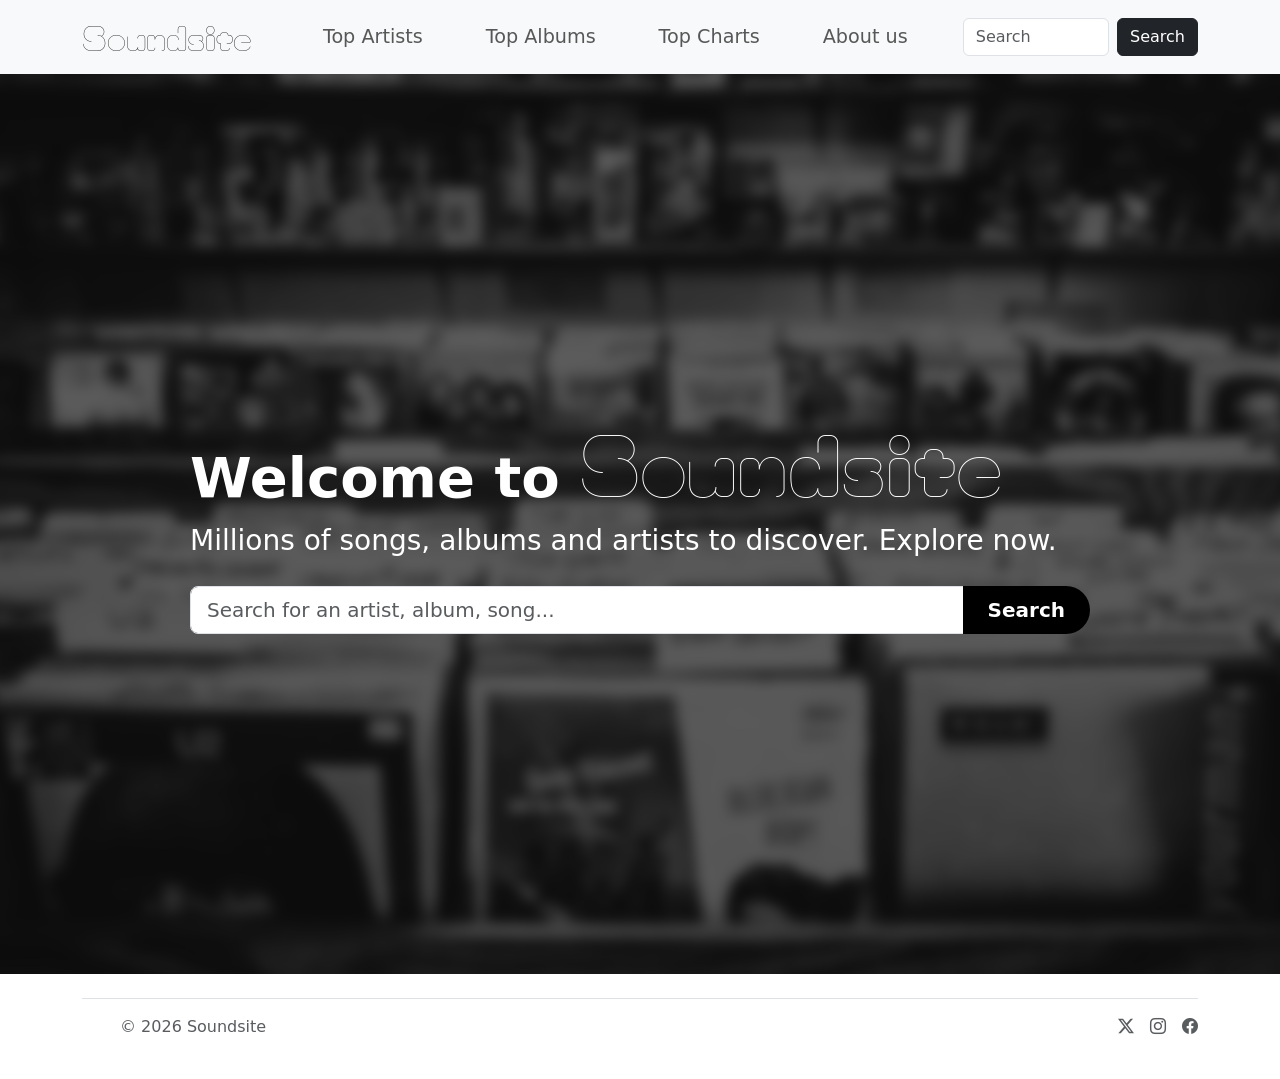
<file: index.html>
<!DOCTYPE html>
<html lang="en">
<head>
    <meta charset="UTF-8">
    <meta name="viewport" content="width=device-width, initial-scale=1.0">
    <title>Soundsite</title>
    <!-- scripts -->
    <script src="./artists.js" type="module" defer></script>
    <link href="https://cdn.jsdelivr.net/npm/bootstrap@5.3.8/dist/css/bootstrap.min.css" rel="stylesheet" integrity="sha384-sRIl4kxILFvY47J16cr9ZwB07vP4J8+LH7qKQnuqkuIAvNWLzeN8tE5YBujZqJLB" crossorigin="anonymous">
    <!-- font styles -->
    <link rel="preconnect" href="https://fonts.googleapis.com">
    <link rel="preconnect" href="https://fonts.gstatic.com" crossorigin>
    <link href="https://fonts.googleapis.com/css2?family=Moirai+One&display=swap" rel="stylesheet">
    <!-- css -->
    <link rel="stylesheet" href="./styles/styles.css">
    <link rel="stylesheet" href="https://cdn.jsdelivr.net/npm/bootstrap-icons@1.13.1/font/bootstrap-icons.min.css">
</head>
<body>
    <!-- navbar -->
<nav class="navbar navbar-expand-lg bg-body-tertiary sticky-top" data-bs-theme="white">
  <div class="container">
    <a class="navbar-brand moirai-one-regular" aria-current="page" href="./index.html">Soundsite</a>
    <button class="navbar-toggler" type="button" data-bs-toggle="collapse" data-bs-target="#navbarSupportedContent" aria-controls="navbarSupportedContent" aria-expanded="false" aria-label="Toggle navigation">
      <span class="navbar-toggler-icon"></span>
    </button>
    <div class="collapse navbar-collapse" id="navbarSupportedContent">
      <ul class="navbar-nav mb-2 mb-lg-0">
        <li class="nav-item">
          <a class="nav-link" id="topArtistsBtn" href="./html/topartists.html">Top Artists</a></li>
        <li class="nav-item">
          <a class="nav-link" id="top50Btn" href="./html/topalbums.html">Top Albums</a></li>
          <li class="nav-item">
          <a class="nav-link" id="topChartsBtn" href="./html/topcharts.html">Top Charts</a></li>
           <li class="nav-item">
          <a class="nav-link" id="aboutUsBtn" href="./html/aboutus.html">About us</a></li>
      </ul>
      <form id="navSearchForm" class="d-flex" role="search">
        <input id="navSearchInput" class="form-control me-2" type="search" placeholder="Search" aria-label="Search"/>
        <button class="btn btn-dark" type="submit">Search</button>
      </form>
    </div>
  </div>
</nav>
<!-- Hero Section -->
<section id="heroSection" class="hero-section d-flex align-items-start align-items-lg-center">
  <div class="container text-white">
    <div class="hero-content">
      <h1 class="fw-bold display-4">Welcome to <span class="moirai-one-logo">Soundsite</span></h1>
      <p class="fs-3">Millions of songs, albums and artists to discover. Explore now.</p>

      <form id="searchForm" class="search-bar mt-4">
        <div class="input-group input-group-lg">
          <input
            id="searchInput"
            type="text"
            class="form-control"
            placeholder="Search for an artist, album, song..."
          >
          <button id="searchBtn" class="btn px-4" type="submit">Search</button>
        </div>
      </form>
    </div>
  </div>
</section>

<div id="searchResults" style="display:none;"></div>

<div id="artistList" class="container"></div> <!--Mohammed har lagt lista för artister-->
<!-- footer -->
<div class="container">
  <footer class="d-flex flex-wrap justify-content-between align-items-center py-3 my-4 border-top">
    <div class="col-md-4 d-flex align-items-center">
      <a href="/" class="mb-3 me-2 mb-md-0 text-muted text-decoration-none lh-1">
        <svg class="bi" width="30" height="24"><use xlink:href="#bootstrap"></use></svg>
      </a>
      <span class="text-muted">© 2026 Soundsite</span>
    </div>
    <ul class="nav col-md-4 justify-content-end list-unstyled d-flex">
      <li class="ms-3"><a class="text-muted" href="https://x.com/" target="_blank" rel="noopener noreferrer"><i class="bi bi-twitter-x"></i></a></li>
      <li class="ms-3"><a class="text-muted" href="https://www.instagram.com/" target="_blank" rel="noopener noreferrer"><i class="bi bi-instagram"></i></use></svg></a></li>
      <li class="ms-3"><a class="text-muted" href="https://www.facebook.com/" target="_blank" rel="noopener noreferrer"><i class="bi bi-facebook"></i></a></li>
    </ul>
  </footer>
</div>
    <!-- bootstrap script  -->
    <script src="https://cdn.jsdelivr.net/npm/bootstrap@5.3.8/dist/js/bootstrap.bundle.min.js" integrity="sha384-FKyoEForCGlyvwx9Hj09JcYn3nv7wiPVlz7YYwJrWVcXK/BmnVDxM+D2scQbITxI" crossorigin="anonymous"></script>
    <script src="./search.js"></script>
</body>
</html>
</file>
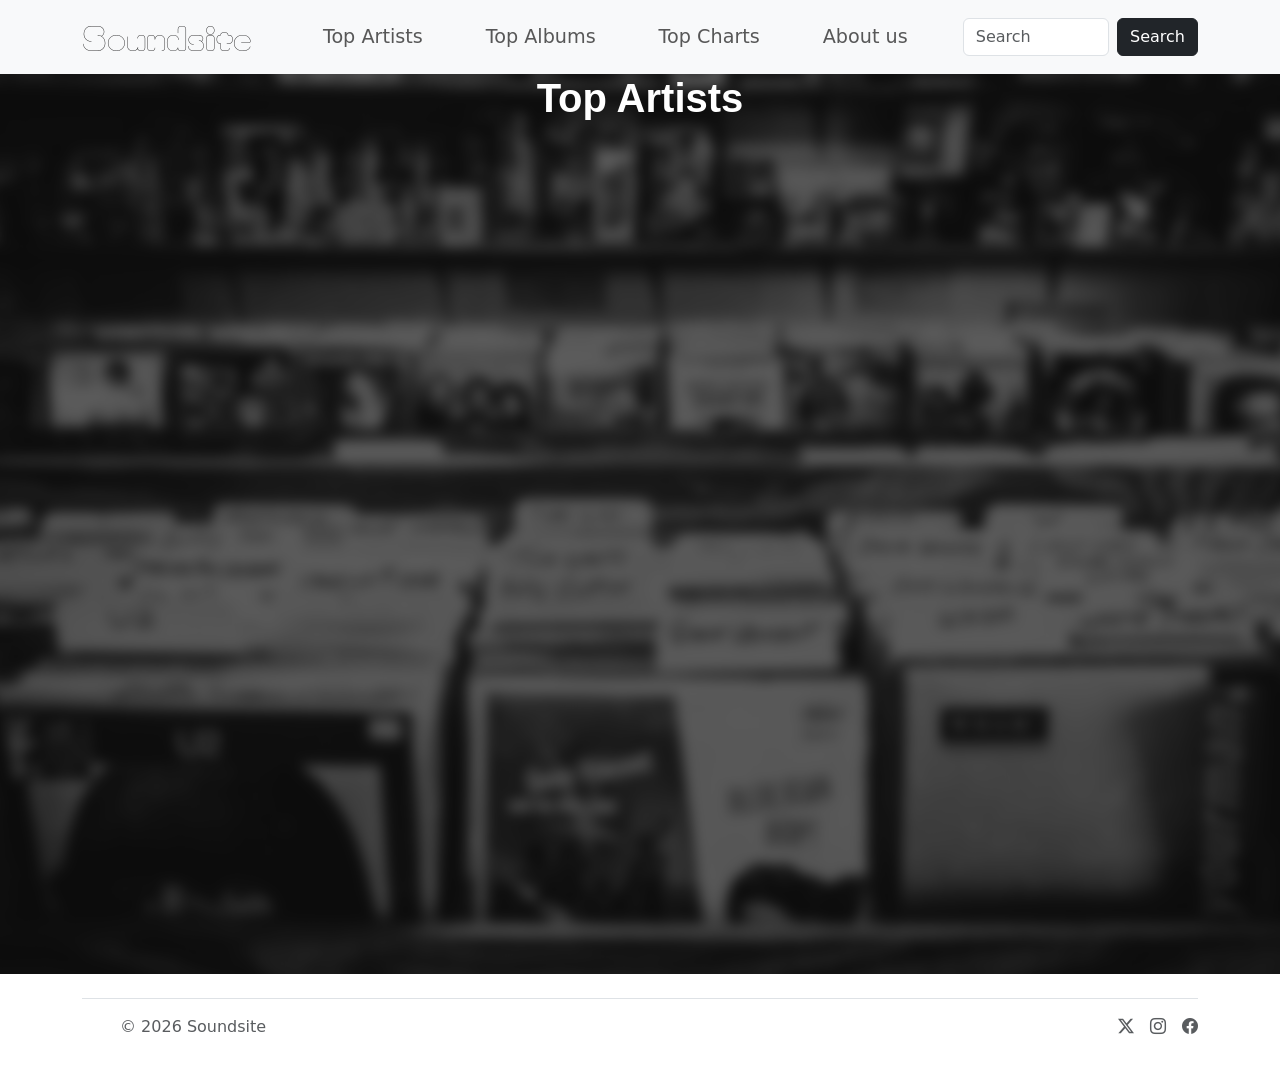
<file: html/topartists.html>
<!DOCTYPE html>
<html lang="en">
<head>
    <meta charset="UTF-8">
    <meta name="viewport" content="width=device-width, initial-scale=1.0">
    <title>Top Artists</title>
    <!-- scripts -->
    <script src="../topartists.js" type="module" defer></script>
    <link href="https://cdn.jsdelivr.net/npm/bootstrap@5.3.8/dist/css/bootstrap.min.css" rel="stylesheet" integrity="sha384-sRIl4kxILFvY47J16cr9ZwB07vP4J8+LH7qKQnuqkuIAvNWLzeN8tE5YBujZqJLB" crossorigin="anonymous">
    <!-- font styles -->
    <link rel="preconnect" href="https://fonts.googleapis.com">
    <link rel="preconnect" href="https://fonts.gstatic.com" crossorigin>
    <link href="https://fonts.googleapis.com/css2?family=Moirai+One&display=swap" rel="stylesheet">
    <!-- css -->
    <link rel="stylesheet" href="../styles/styles.css">
    <link rel="stylesheet" href="https://cdn.jsdelivr.net/npm/bootstrap-icons@1.13.1/font/bootstrap-icons.min.css">
</head>
<body>
    <!-- navbar -->
<nav class="navbar navbar-expand-lg bg-body-tertiary sticky-top" data-bs-theme="white">
  <div class="container">
    <a class="navbar-brand moirai-one-regular" href="../index.html">Soundsite</a>
    <button class="navbar-toggler" type="button" data-bs-toggle="collapse" data-bs-target="#navbarSupportedContent" aria-controls="navbarSupportedContent" aria-expanded="false" aria-label="Toggle navigation">
      <span class="navbar-toggler-icon"></span>
    </button>
    <div class="collapse navbar-collapse" id="navbarSupportedContent">
      <ul class="navbar-nav mb-2 mb-lg-0">
       <li class="nav-item">
          <a class="nav-link" id="topArtistsBtn" aria-current="page" href="./topartists.html">Top Artists</a></li>
        <li class="nav-item">
          <a class="nav-link" id="top50Btn" href="./topalbums.html">Top Albums</a></li>
          <li class="nav-item">
          <a class="nav-link" id="topChartsBtn" href="./topcharts.html">Top Charts</a></li>
           <li class="nav-item">
          <a class="nav-link" id="aboutUsBtn" href="./aboutus.html">About us</a></li>
      </ul>
      <form class="d-flex" role="search" action="../index.html" method="get">
        <input class="form-control me-2" type="search" name="q" placeholder="Search" aria-label="Search"/>
        <button class="btn btn-dark" type="submit">Search</button>
      </form>
    </div>
  </div>
</nav>

<!-- Hero Section -->
<section class="hero-section d-flex align-items-start">
  <div class="container text-white">
    <div class="hero-content hero-content-wide">

<!-- container -->
  <h1 class="h1"> Top Artists</h1>
  <div id="artistList" class="row row-cols-1 row-cols-md-5 g-4"></div>
<div class="container my-4">
  <div class="row row-cols-1 row-cols-md-2 g-4">
   
           
          </div>
        </div>
      </div>
    </div>
  </div>
</div>
</section>



<!-- footer -->
<div class="container">
  <footer class="d-flex flex-wrap justify-content-between align-items-center py-3 my-4 border-top">
    <div class="col-md-4 d-flex align-items-center">
      <a href="/" class="mb-3 me-2 mb-md-0 text-muted text-decoration-none lh-1">
        <svg class="bi" width="30" height="24"><use xlink:href="#bootstrap"></use></svg>
      </a>
      <span class="text-muted">© 2026 Soundsite</span>
    </div>
    <ul class="nav col-md-4 justify-content-end list-unstyled d-flex">
      <li class="ms-3"><a class="text-muted" href="https://x.com/" target="_blank" rel="noopener noreferrer"><i class="bi bi-twitter-x"></i></a></li>
      <li class="ms-3"><a class="text-muted" href="https://www.instagram.com/" target="_blank" rel="noopener noreferrer"><i class="bi bi-instagram"></i></use></svg></a></li>
      <li class="ms-3"><a class="text-muted" href="https://www.facebook.com/" target="_blank" rel="noopener noreferrer"><i class="bi bi-facebook"></i></a></li>
    </ul>
  </footer>
</div>
    <!-- bootstrap script  -->
    <script src="https://cdn.jsdelivr.net/npm/bootstrap@5.3.8/dist/js/bootstrap.bundle.min.js" integrity="sha384-FKyoEForCGlyvwx9Hj09JcYn3nv7wiPVlz7YYwJrWVcXK/BmnVDxM+D2scQbITxI" crossorigin="anonymous"></script>
</body>
</html>
</file>
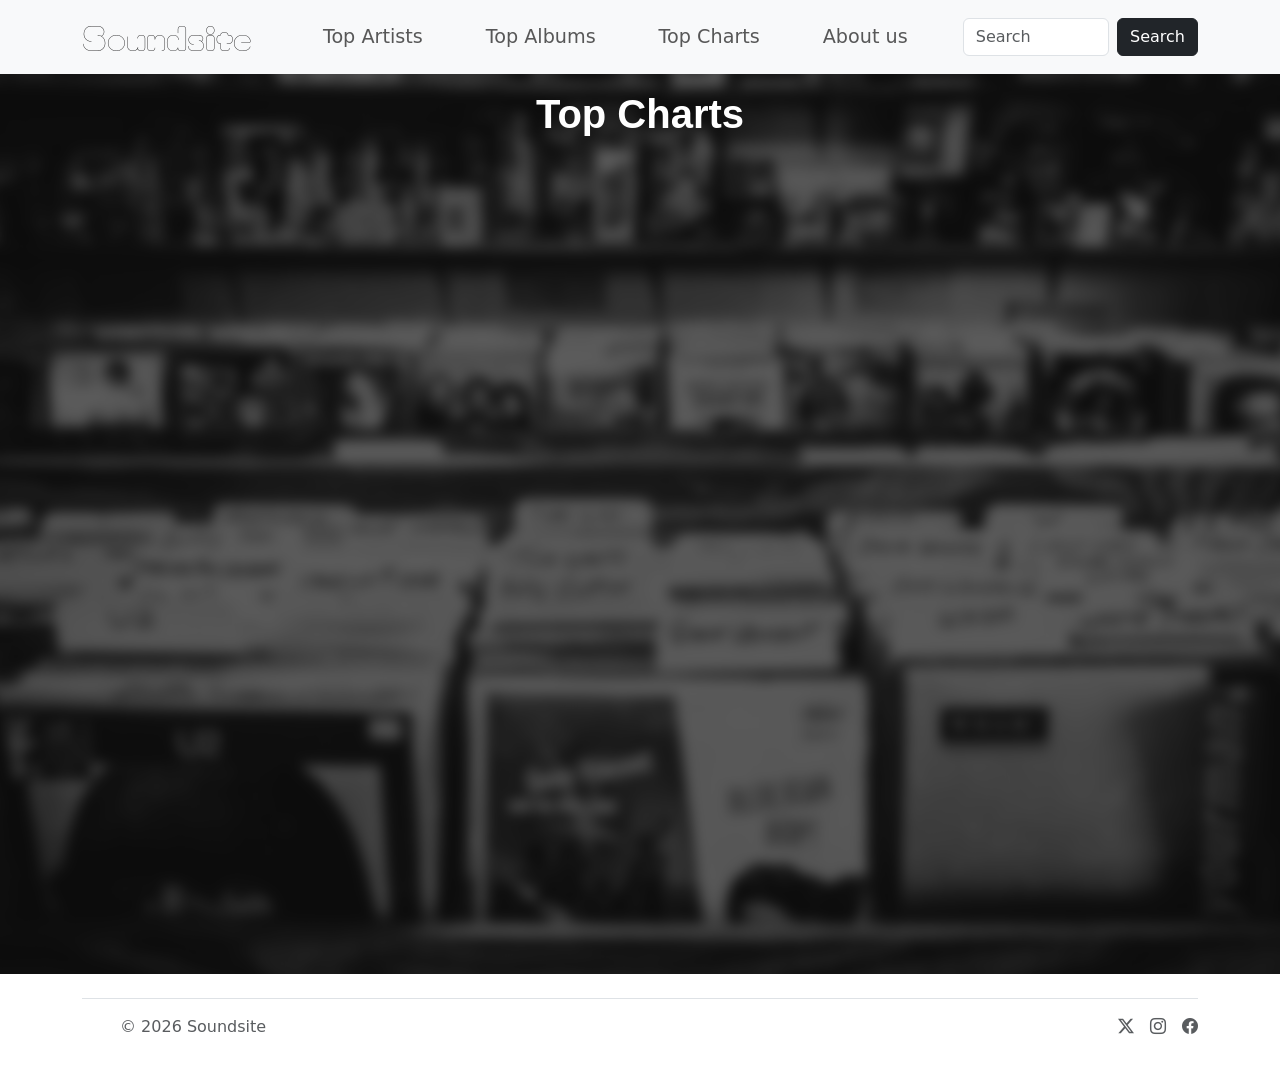
<file: html/topcharts.html>
<!DOCTYPE html>
<html lang="en">
<head>
    <meta charset="UTF-8">
    <meta name="viewport" content="width=device-width, initial-scale=1.0">
    <title>Topp Charts</title>
    <!-- scripts -->
    <script src="../artists.js" type="module" defer></script>
     <script src="../charts.js" type="module" defer></script>
    <link href="https://cdn.jsdelivr.net/npm/bootstrap@5.3.8/dist/css/bootstrap.min.css" rel="stylesheet" integrity="sha384-sRIl4kxILFvY47J16cr9ZwB07vP4J8+LH7qKQnuqkuIAvNWLzeN8tE5YBujZqJLB" crossorigin="anonymous">
    <!-- font styles -->
    <link rel="preconnect" href="https://fonts.googleapis.com">
    <link rel="preconnect" href="https://fonts.gstatic.com" crossorigin>
    <link href="https://fonts.googleapis.com/css2?family=Moirai+One&display=swap" rel="stylesheet">
    <!-- css -->
    <link rel="stylesheet" href="../styles/styles.css">
    <link rel="stylesheet" href="https://cdn.jsdelivr.net/npm/bootstrap-icons@1.13.1/font/bootstrap-icons.min.css">
</head>
<body>
    <!-- navbar -->
<nav class="navbar navbar-expand-lg bg-body-tertiary sticky-top" data-bs-theme="white">
  <div class="container">
    <a class="navbar-brand moirai-one-regular" href="../index.html">Soundsite</a>
    <button class="navbar-toggler" type="button" data-bs-toggle="collapse" data-bs-target="#navbarSupportedContent" aria-controls="navbarSupportedContent" aria-expanded="false" aria-label="Toggle navigation">
      <span class="navbar-toggler-icon"></span>
    </button>
    <div class="collapse navbar-collapse" id="navbarSupportedContent">
      <ul class="navbar-nav mb-2 mb-lg-0">
       <li class="nav-item">
          <a class="nav-link" id="topArtistsBtn"  href="./topartists.html">Top Artists</a></li>
        <li class="nav-item">
          <a class="nav-link" id="top50Btn" href="./topalbums.html">Top Albums</a></li>
          <li class="nav-item">
          <a class="nav-link" id="topChartsBtn" aria-current="page" href="./topcharts.html">Top Charts</a></li>
           <li class="nav-item">
          <a class="nav-link" id="aboutUsBtn" href="./aboutus.html">About us</a></li>
      </ul>
      <form class="d-flex" role="search" action="../index.html" method="get">
        <input class="form-control me-2" type="search" name="q" placeholder="Search" aria-label="Search"/>
        <button class="btn btn-dark" type="submit">Search</button>
      </form>
    </div>
  </div>
</nav>
<section class="hero-section d-flex align-items-start">
  <div class="container-fluid text-white">
    <div class="hero-content hero-content-wide">
      <h1 class="h1 hero-title"> Top Charts </h1>

      <div class="my-4">
        <div id="chartList" class="row row-cols-1 row-cols-md-5 g-4">
        </div>
      </div>
    </div>
  </div>
</section>



<!-- footer -->
<div class="container">
  <footer class="d-flex flex-wrap justify-content-between align-items-center py-3 my-4 border-top">
    <div class="col-md-4 d-flex align-items-center">
      <a href="/" class="mb-3 me-2 mb-md-0 text-muted text-decoration-none lh-1">
        <svg class="bi" width="30" height="24"><use xlink:href="#bootstrap"></use></svg>
      </a>
      <span class="text-muted">© 2026 Soundsite</span>
    </div>
    <ul class="nav col-md-4 justify-content-end list-unstyled d-flex">
      <li class="ms-3"><a class="text-muted" href="https://x.com/" target="_blank" rel="noopener noreferrer"><i class="bi bi-twitter-x"></i></a></li>
      <li class="ms-3"><a class="text-muted" href="https://www.instagram.com/" target="_blank" rel="noopener noreferrer"><i class="bi bi-instagram"></i></use></svg></a></li>
      <li class="ms-3"><a class="text-muted" href="https://www.facebook.com/" target="_blank" rel="noopener noreferrer"><i class="bi bi-facebook"></i></a></li>
    </ul>
  </footer>
</div>
    <!-- bootstrap script  -->
    <script src="https://cdn.jsdelivr.net/npm/bootstrap@5.3.8/dist/js/bootstrap.bundle.min.js" integrity="sha384-FKyoEForCGlyvwx9Hj09JcYn3nv7wiPVlz7YYwJrWVcXK/BmnVDxM+D2scQbITxI" crossorigin="anonymous"></script>
</body>
</html>
</file>
<file: styles/styles.css>
.moirai-one-regular {
  font-family: "Moirai One", system-ui !important;
  font-weight: 400;
  font-style: normal;
  font-size: 2rem;
}

.moirai-one-logo {
  font-family: "Moirai One", system-ui !important;
  font-weight: 400;
  font-style: normal;
  font-size: 5rem;
}

.navbar .navbar-nav {
  width: 100%;
  justify-content: space-evenly;
}

.navbar .nav-link {
  font-size: 1.2rem;
  font-weight: 500;
}

.h1,h2 {
 text-align: center;
 font-weight: bold;
 font-family: 'Lucida Sans', 'Lucida Sans Regular', 'Lucida Grande', 'Lucida Sans Unicode', Geneva, Verdana, sans-serif;
}

.hero-section {
  min-height: 100vh;
  position: relative;
  overflow: hidden;
}

.hero-section::before {
  content: "";
  position: absolute;
  inset: 0;
  background-image: url(./img/mick-haupt-ehMNP0Ooj3M-unsplash.jpg);
  background-size: cover;
  background-position: center;
  background-repeat: no-repeat;
  filter: blur(6px);
  transform: scale(1.03);
}

.hero-section::after {
  content: "";
  position: absolute;
  inset: 0;
  background: rgba(0, 0, 0, 0.6);
}

.hero-content {
  max-width: 900px;
  position: relative;
  z-index: 1;
  margin: 0 auto;
}

.hero-title {
  margin-top: 0;
  padding-top: 1rem;
  text-align: center;
}

.hero-content-wide {
  max-width: 1400px;
  margin: 0 auto;
}

#searchResults {
  position: relative;
  overflow: hidden;
  min-height: 100vh;
  padding: 3rem 0;
}

#searchResults::before {
  content: "";
  position: absolute;
  inset: 0;
  background-image: url(./img/mick-haupt-ehMNP0Ooj3M-unsplash.jpg);
  background-size: cover;
  background-position: center;
  background-repeat: no-repeat;
  filter: blur(6px);
  transform: scale(1.03);
}

#searchResults::after {
  content: "";
  position: absolute;
  inset: 0;
  background: rgba(0, 0, 0, 0.6);
}

#searchResults .search-results-inner {
  position: relative;
  z-index: 1;
  color: white;
}

.search-bar .btn {
  background-color: #000;
  border-radius: 0 50px 50px 0;
  font-weight: 600;
  color: white;
  box-shadow: none;
  outline: none;
}

.navbar .form-control:focus,
.navbar .form-control:focus-visible {
  border-color: rgba(0, 0, 0, 0.2);
  box-shadow: 0 0 0 2px rgba(0, 0, 0, 0.2);
  outline: none;
}


@media (max-width: 811px) {

.hero-section {
  padding-top: 6rem;
  min-height: 80vh;
}

}

@media (max-width: 430px) {
  .moirai-one-logo {
    font-size: 3rem

  }
}

.card-text-color {
  color: grey;

}

.album-cover {
  aspect-ratio: 1 / 1;
  object-fit: cover;
}
.hidden {
  display: none;
}
</file>
